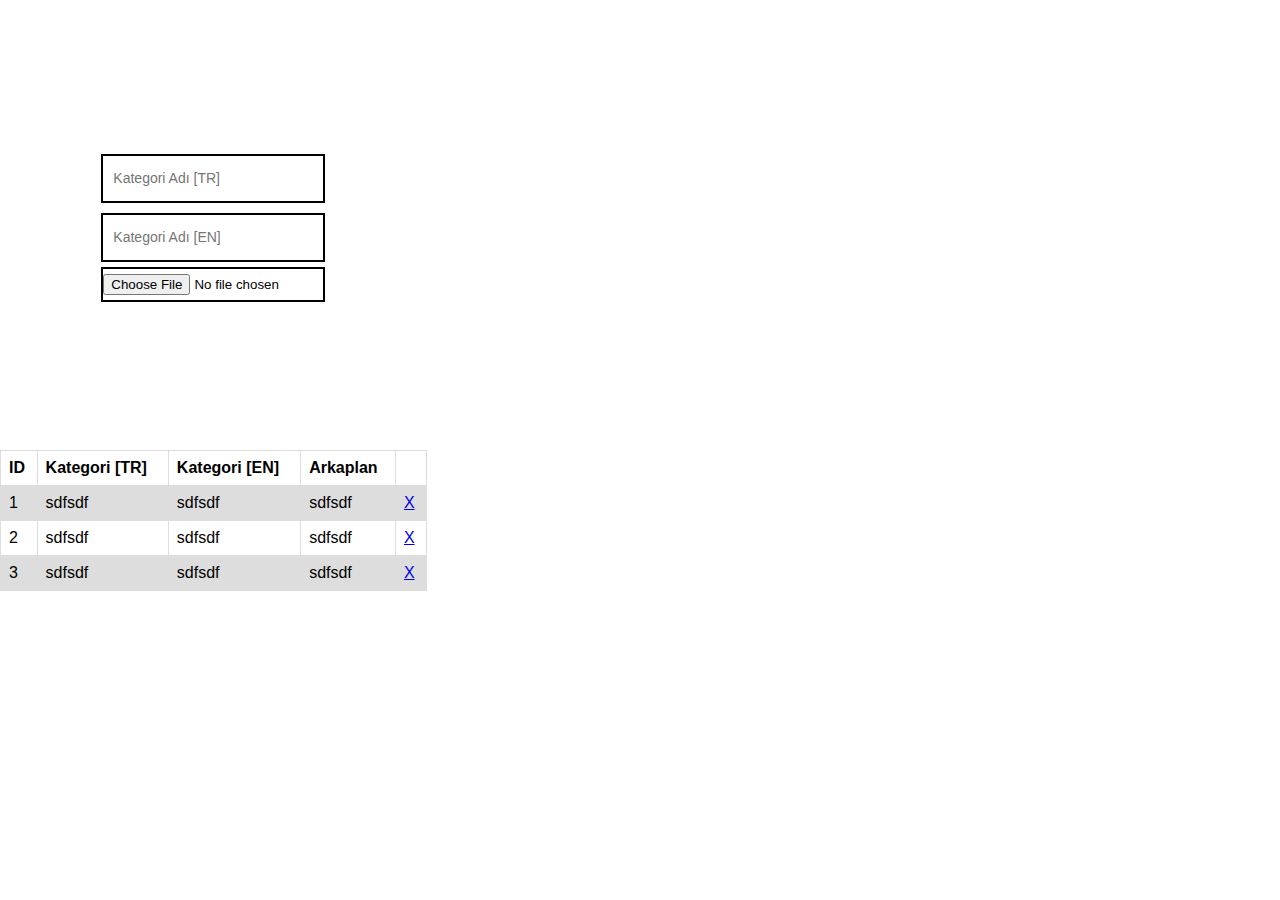
<file: menu/admin/index.html>
<!DOCTYPE html>
<html lang="en">
<head>
    <meta charset="UTF-8">
    <meta http-equiv="X-UA-Compatible" content="IE=edge">
    <meta name="viewport" content="width=device-width, initial-scale=1.0">
    <link rel="stylesheet" href="../assets/css/admin.css">
    <script src="https://ajax.googleapis.com/ajax/libs/jquery/3.6.0/jquery.min.js"></script>
    <title>Simit Cafe & Restaurant</title>
</head>
<body>

    <div class="panel">
        <div class="add">
            <form action="addcat.php" method="post">
                <input type="text" name="cat_tr" placeholder="Kategori Adı [TR]">
                <input type="text" name="cat_en" placeholder="Kategori Adı [EN]">
                <input type="file" name="background" placeholder="Arkaplan Resmi">
            </form>
        </div>
        <div class="list">
            <table>
                <tr>
                    <th>ID</th>
                    <th>Kategori [TR]</th>
                    <th>Kategori [EN]</th>
                    <th>Arkaplan</th>
                    <th></th>
                </tr>
                <tr>
                    <td>1</td>
                    <td contenteditable='true' id="cen">sdfsdf</td>
                    <td contenteditable='true' id="ctr">sdfsdf</td>
                    <td contenteditable='true' id="bg">sdfsdf</td>
                    <td><a href="#" id="del">X</a></td>
                </tr>
                <tr>
                    <td>2</td>
                    <td contenteditable='true' id="cen">sdfsdf</td>
                    <td contenteditable='true' id="ctr">sdfsdf</td>
                    <td contenteditable='true' id="bg">sdfsdf</td>
                    <td><a href="#" id="del">X</a></td>
                </tr>
                <tr>
                    <td>3</td>
                    <td contenteditable='true' id="cen">sdfsdf</td>
                    <td contenteditable='true' id="ctr">sdfsdf</td>
                    <td contenteditable='true' id="bg">sdfsdf</td>
                    <td><a href="#" id="del">X</a></td>
                </tr>
            </table>
        </div>
    </div>
    
</body>

<script>


    $(document).on("input", "#cen",function(event) {
        var id = $(this).parent().children(':first-child').text();
        var editedText = $(this).text();
        $.ajax({
            type : "POST",
            url  : "u_cat_cen.php",
            contentType: "application/json",
            data : {"id": id, "text": editedText},// passing the values
            success: function(res){  
                      console.log(res);
                    }
        });
    });

    $(document).on("input", "#ctr",function(event) {
        var id = $(this).parent().children(':first-child').text();
        var editedText = $(this).text();
        $.ajax({
            type : "POST",
            url  : "u_cat_ctr.php",
            contentType: "application/json",
            data : {"id": id, "text": editedText},// passing the values
            success: function(res){  
                      console.log(res);
                    }
        });
    });
</script>


</html>
</file>
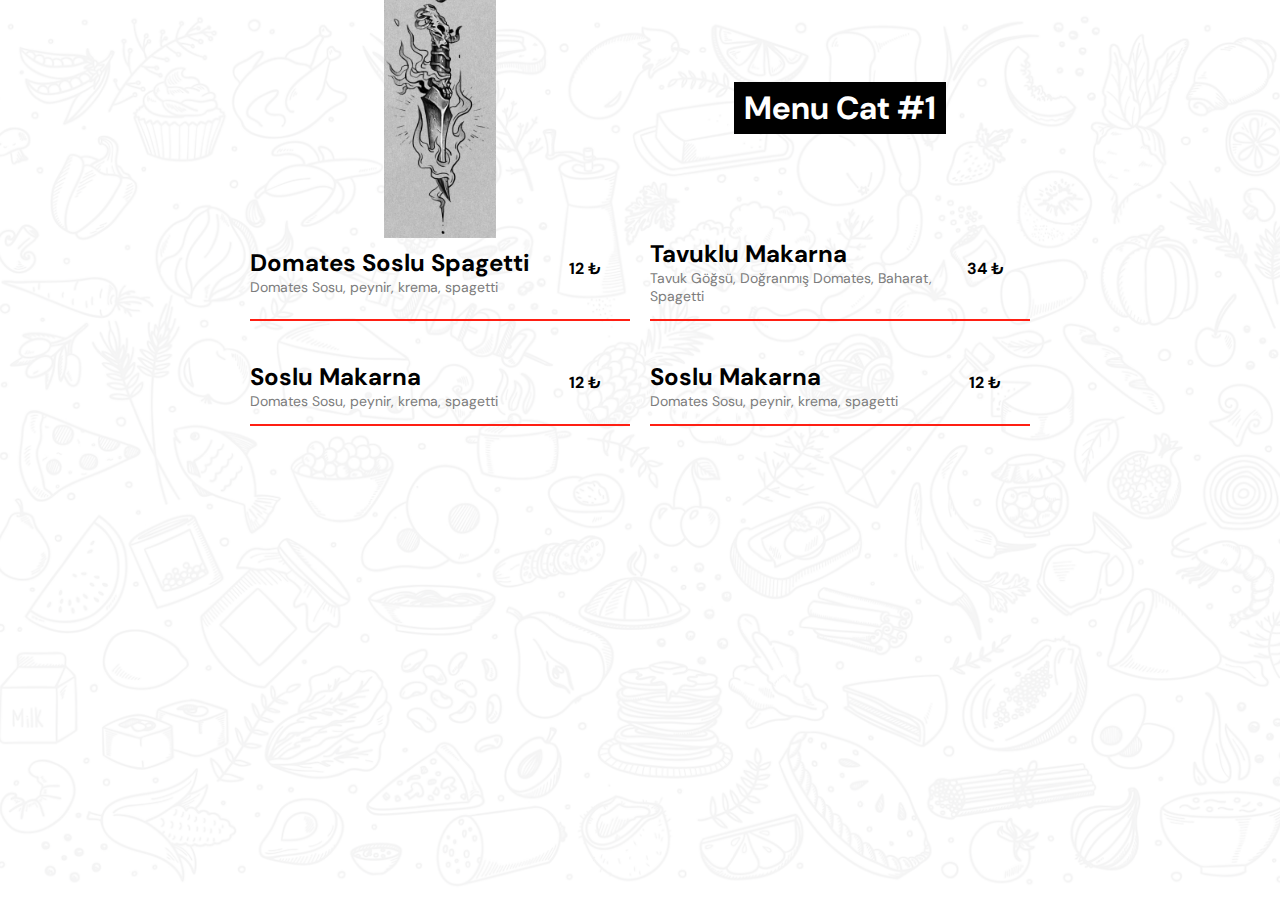
<file: menu/menu.html>
<!DOCTYPE html>
<html lang="en">
<head>
    <meta charset="UTF-8">
    <meta http-equiv="X-UA-Compatible" content="IE=edge">
    <meta name="viewport" content="width=device-width, initial-scale=1.0">
    <link rel="stylesheet" href="./assets/css/menu.css">
    <title>Simit Cafe & Restaurant</title>
</head>
<body>

    <div class="place">
        <div class="header">
            <div class="logo">
                <img src="./uploads/62fb69b220301.png" height="130%">
            </div>
            <div class="name">
                <h1>Menu Cat #1</h1>
            </div>
        </div>
        <div class="menu">

            <div class="food">
                <div class="in">
                    <h2>Domates Soslu Spagetti</h2>
                    <p>Domates Sosu, peynir, krema, spagetti</p>
                </div>
                <div class="price">
                    <h4>12 &#8378;</h4>
                </div>
            </div>

            <div class="food">
                <div class="in">
                    <h2>Tavuklu Makarna</h2>
                    <p>Tavuk Göğsü, Doğranmış Domates, Baharat, Spagetti</p>
                </div>
                <div class="price">
                    <h4>34 &#8378;</h4>
                </div>
            </div>

            <div class="food">
                <div class="in">
                    <h2>Soslu Makarna</h2>
                    <p>Domates Sosu, peynir, krema, spagetti</p>
                </div>
                <div class="price">
                    <h4>12 &#8378;</h4>
                </div>
            </div>
            
            <div class="food">
                <div class="in">
                    <h2>Soslu Makarna</h2>
                    <p>Domates Sosu, peynir, krema, spagetti</p>
                </div>
                <div class="price">
                    <h4>12 &#8378;</h4>
                </div>
            </div>

        </div>
    </div>
    
</body>
</html>
</file>
<file: menu/assets/css/admin.css>
table {
    font-family: arial, sans-serif;
    border-collapse: collapse;
    width: 100%;
  }
  
  td, th {
    border: 1px solid #dddddd;
    text-align: left;
    padding: 8px;
  }
  
  tr:nth-child(even) {
    background-color: #dddddd;
  }

html{
    padding: 0;
    margin: 0;
    height: 100%;
}

body{
    margin: 0;
    padding: 0;
    height: 100%;
    display: flex;
    flex-direction: row;
}

div.panel{
    width: calc(100% / 3);
    height: 100%;
    display: flex;
    flex-direction: column;
    min-height: 500px;
}

div.panel > div.add, div.list{
  height: 50%;
  width: 100%;
  overflow: scroll;
}

div.panel > div.add{
  display: flex;
  justify-content: center;
  align-items: center;
  flex-direction: column;
}

div.panel > div.add > form{
  display: flex;
  justify-content: center;
  align-items: center;
  flex-direction: column;
}

form > input[type="text"]{
  width: 200px;
  height: 35px;
  font-size: 14px;
  margin: 5px;
  padding: 5px 10px;
  border: 2px solid black;
}

form > input[type="file"]{
  width: 220px;
  border: 2px solid black;
  padding: 5px 0px;
}


form > textarea{
  width: 220px;
  border: 2px solid black;
  padding: 5px 0px;
}

form > input[type="submit"]{
  background-color: black;
  color: white;
  cursor: pointer;
  width: 225px;
  height: 35px;
  font-size: 14px;
  margin: 5px;
  padding: 5px 10px;
  border: 0px;
}

@media only screen and (max-width: 900px){
  body{
    flex-direction: column;
  }

  div.panel{
    width: 100%;
  }

  div.panel > div.add{
    height: auto;
  }
  
}
</file>
<file: menu/assets/css/menu.css>
@import url('https://fonts.googleapis.com/css2?family=DM+Sans:ital,wght@0,400;0,500;0,700;1,400;1,500;1,700&display=swap');

*{
    font-family: 'DM Sans', sans-serif;
}

html{
    width: 100%;
    height: 100%;
}

body{
    height: 100%;
    background: url('../img/food-doodle-set_160308-239.png');
    background-size: cover;
    background-repeat: no-repeat;
    background-position: center;
    min-width: 250px;
}

div.place{
    max-width: 800px;
    min-width: 250px;
    width: 100%;
    height: auto;
    margin: auto;
    display: flex;
    flex-direction: column;
    /* background-color: rgb(255, 247, 245); */
}

div.header{
    width: 100%;
    height: 200px;
    display: flex;
    flex-direction: row;
}

div.logo, div.name{
    width: 50%;
    display: flex;
    justify-content: center;
    align-items: center;
}

div.name > h1{
    background-color: black;
    color: white;
    padding: 5px 10px;
}

div.menu{
    width: 100%;
    display: flex;
    flex-wrap: wrap;
    flex-direction: row;
}

div.food{
    margin: 10px auto;
    width: 380px;
    display: flex;
    flex-direction: row;
    align-items: center;
    border-bottom: 2px solid #ff1f13;
}

div.food > div.in{
    width: 290px;
}

div.food > div.in > h2{
    margin-bottom: 0;
    padding-bottom: 0;
}

div.food > div.in > p{
    margin-top: 0px;
    color: #7c7c7c;
    font-size: 14px;
}

div.food > div.price{
    width: 90px;
    text-align: center;
}

@media only screen and (max-width: 800px){
    div.header{
        width: 100%;
        height: 400px;
        display: flex;
        flex-direction: column;
    }
    
    div.logo, div.name{
        width: 100%;
        display: flex;
        justify-content: center;
        align-items: center;
    }

    div.logo > img{
        height: 300px;
    }

    div.name{
        margin-top: -60px;
        height: auto;
    }
}
</file>
